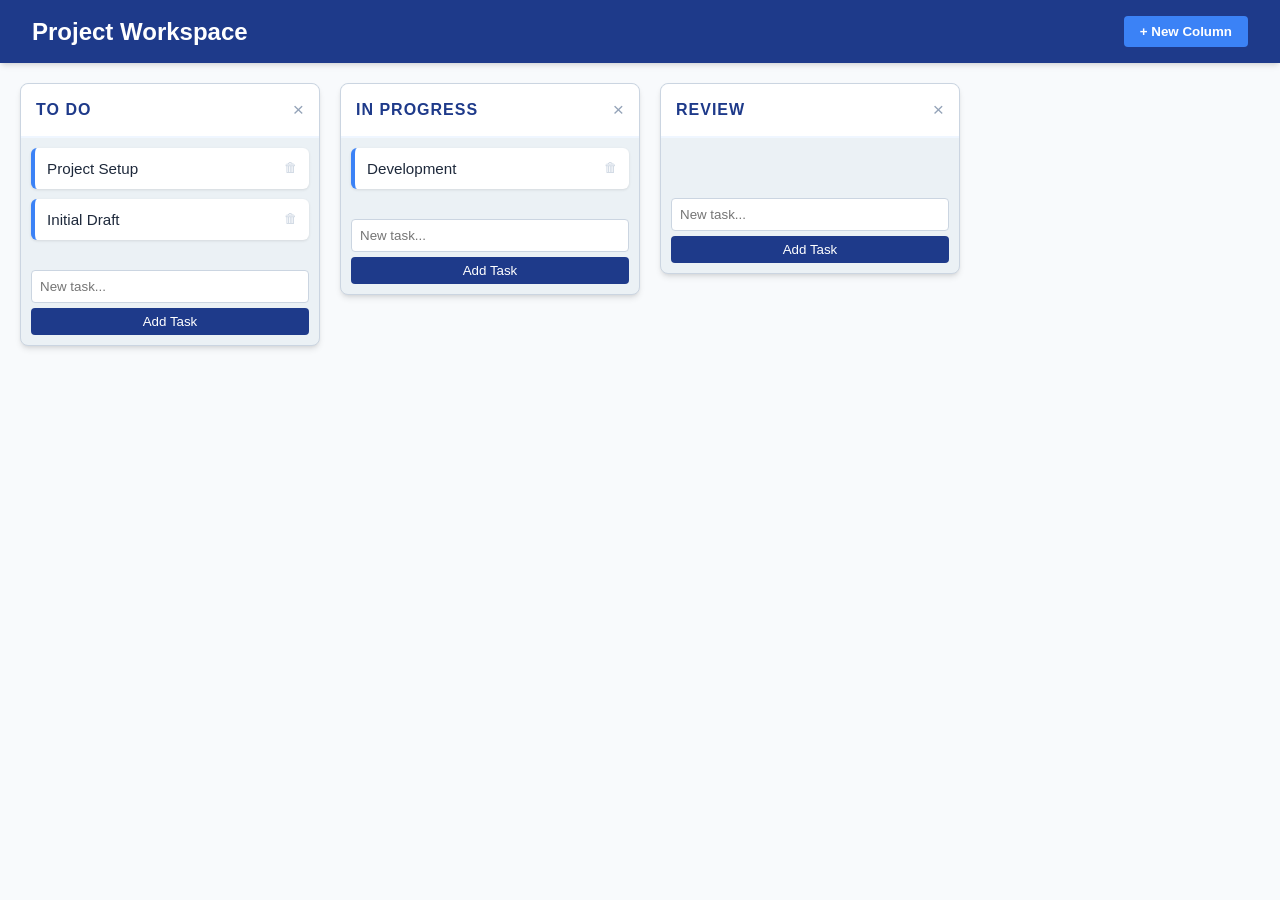
<file: ai_app.html>
<!DOCTYPE html>
<html lang="en">
<head>
    <meta charset="UTF-8">
    <meta name="viewport" content="width=device-width, initial-scale=1.0">
    <title>Professional Kanban Board</title>
    <style>
        :root {
            --primary-blue: #1e3a8a;
            --secondary-blue: #3b82f6;
            --light-blue: #eff6ff;
            --bg-gray: #f8fafc;
            --text-dark: #1e293b;
            --border-color: #cbd5e1;
            --shadow: 0 4px 6px -1px rgb(0 0 0 / 0.1), 0 2px 4px -2px rgb(0 0 0 / 0.1);
        }

        * {
            box-sizing: border-box;
            margin: 0;
            padding: 0;
        }

        body {
            font-family: 'Segoe UI', Tahoma, Geneva, Verdana, sans-serif;
            background-color: var(--bg-gray);
            color: var(--text-dark);
            height: 100vh;
            display: flex;
            flex-direction: column;
        }

        /* Header */
        header {
            background-color: var(--primary-blue);
            color: white;
            padding: 1rem 2rem;
            display: flex;
            justify-content: space-between;
            align-items: center;
            box-shadow: var(--shadow);
        }

        header h1 {
            font-size: 1.5rem;
            font-weight: 600;
        }

        .btn-add-column {
            background-color: var(--secondary-blue);
            color: white;
            border: none;
            padding: 0.5rem 1rem;
            border-radius: 4px;
            cursor: pointer;
            font-weight: bold;
            transition: background 0.2s;
        }

        .btn-add-column:hover {
            background-color: #2563eb;
        }

        /* Kanban Container */
        #kanban-board {
            display: flex;
            padding: 20px;
            gap: 20px;
            overflow-x: auto;
            flex-grow: 1;
            align-items: flex-start;
        }

        /* Column Styling */
        .column {
            background-color: #ebf1f5;
            min-width: 300px;
            max-width: 300px;
            border-radius: 8px;
            display: flex;
            flex-direction: column;
            max-height: 100%;
            box-shadow: var(--shadow);
            border: 1px solid var(--border-color);
        }

        .column-header {
            padding: 15px;
            display: flex;
            justify-content: space-between;
            align-items: center;
            background: white;
            border-radius: 8px 8px 0 0;
            border-bottom: 2px solid var(--light-blue);
        }

        .column-header h2 {
            font-size: 1rem;
            text-transform: uppercase;
            letter-spacing: 1px;
            color: var(--primary-blue);
        }

        .delete-col {
            color: #94a3b8;
            cursor: pointer;
            border: none;
            background: none;
            font-size: 1.2rem;
        }

        .delete-col:hover { color: #ef4444; }

        /* Task List Area */
        .task-list {
            padding: 10px;
            flex-grow: 1;
            min-height: 50px;
            overflow-y: auto;
        }

        /* Task Styling */
        .task {
            background-color: white;
            padding: 12px;
            margin-bottom: 10px;
            border-radius: 6px;
            box-shadow: 0 1px 3px rgba(0,0,0,0.1);
            cursor: grab;
            border-left: 4px solid var(--secondary-blue);
            display: flex;
            justify-content: space-between;
            align-items: flex-start;
        }

        .task:active { cursor: grabbing; }

        .task-content {
            flex-grow: 1;
            word-wrap: break-word;
            margin-right: 10px;
            font-size: 0.95rem;
        }

        .delete-task {
            background: none;
            border: none;
            color: #cbd5e1;
            cursor: pointer;
        }

        .delete-task:hover { color: #ef4444; }

        /* Add Task Form */
        .add-task-container {
            padding: 10px;
        }

        .add-task-input {
            width: 100%;
            padding: 8px;
            border: 1px solid var(--border-color);
            border-radius: 4px;
            margin-bottom: 5px;
        }

        .btn-save-task {
            width: 100%;
            background-color: var(--primary-blue);
            color: white;
            border: none;
            padding: 6px;
            border-radius: 4px;
            cursor: pointer;
        }

        /* Drag and Drop Over State */
        .column.drag-over {
            background-color: #dbeafe;
            border: 2px dashed var(--secondary-blue);
        }
    </style>
</head>
<body>

    <header>
        <h1>Project Workspace</h1>
        <button class="btn-add-column" onclick="addColumn()">+ New Column</button>
    </header>

    <div id="kanban-board">
        </div>

    <script>
        let boardData = JSON.parse(localStorage.getItem('kanbanData')) || [
            { id: 1, title: 'To Do', tasks: ['Project Setup', 'Initial Draft'] },
            { id: 2, title: 'In Progress', tasks: ['Development'] },
            { id: 3, title: 'Review', tasks: [] }
        ];

        const board = document.getElementById('kanban-board');

        function init() {
            renderBoard();
        }

        function renderBoard() {
            board.innerHTML = '';
            boardData.forEach((col, colIndex) => {
                const colDiv = document.createElement('div');
                colDiv.className = 'column';
                colDiv.dataset.index = colIndex;
                
                // Drag and drop listeners for columns
                colDiv.addEventListener('dragover', e => {
                    e.preventDefault();
                    colDiv.classList.add('drag-over');
                });
                colDiv.addEventListener('dragleave', () => colDiv.classList.remove('drag-over'));
                colDiv.addEventListener('drop', e => handleDrop(e, colIndex));

                colDiv.innerHTML = `
                    <div class="column-header">
                        <h2>${col.title}</h2>
                        <button class="delete-col" onclick="deleteColumn(${colIndex})">&times;</button>
                    </div>
                    <div class="task-list">
                        ${col.tasks.map((task, taskIndex) => `
                            <div class="task" draggable="true" ondragstart="handleDragStart(event, ${colIndex}, ${taskIndex})">
                                <div class="task-content">${task}</div>
                                <button class="delete-task" onclick="deleteTask(${colIndex}, ${taskIndex})">🗑</button>
                            </div>
                        `).join('')}
                    </div>
                    <div class="add-task-container">
                        <input type="text" class="add-task-input" placeholder="New task..." id="input-${colIndex}">
                        <button class="btn-save-task" onclick="addTask(${colIndex})">Add Task</button>
                    </div>
                `;
                board.appendChild(colDiv);
            });
            saveData();
        }

        function addColumn() {
            const title = prompt("Enter Column Name:");
            if (title) {
                boardData.push({ id: Date.now(), title, tasks: [] });
                renderBoard();
            }
        }

        function deleteColumn(index) {
            if(confirm("Delete this column and all its tasks?")) {
                boardData.splice(index, 1);
                renderBoard();
            }
        }

        function addTask(colIndex) {
            const input = document.getElementById(`input-${colIndex}`);
            if (input.value.trim() !== '') {
                boardData[colIndex].tasks.push(input.value.trim());
                input.value = '';
                renderBoard();
            }
        }

        function deleteTask(colIndex, taskIndex) {
            boardData[colIndex].tasks.splice(taskIndex, 1);
            renderBoard();
        }

        // Drag and Drop Logic
        let draggedTask = null;

        function handleDragStart(e, colIndex, taskIndex) {
            draggedTask = { colIndex, taskIndex };
            e.dataTransfer.effectAllowed = 'move';
        }

        function handleDrop(e, targetColIndex) {
            e.preventDefault();
            const colDivs = document.querySelectorAll('.column');
            colDivs.forEach(c => c.classList.remove('drag-over'));

            if (draggedTask) {
                const taskContent = boardData[draggedTask.colIndex].tasks.splice(draggedTask.taskIndex, 1)[0];
                boardData[targetColIndex].tasks.push(taskContent);
                draggedTask = null;
                renderBoard();
            }
        }

        function saveData() {
            localStorage.setItem('kanbanData', JSON.stringify(boardData));
        }

        init();
    </script>
</body>
</html>
</file>
